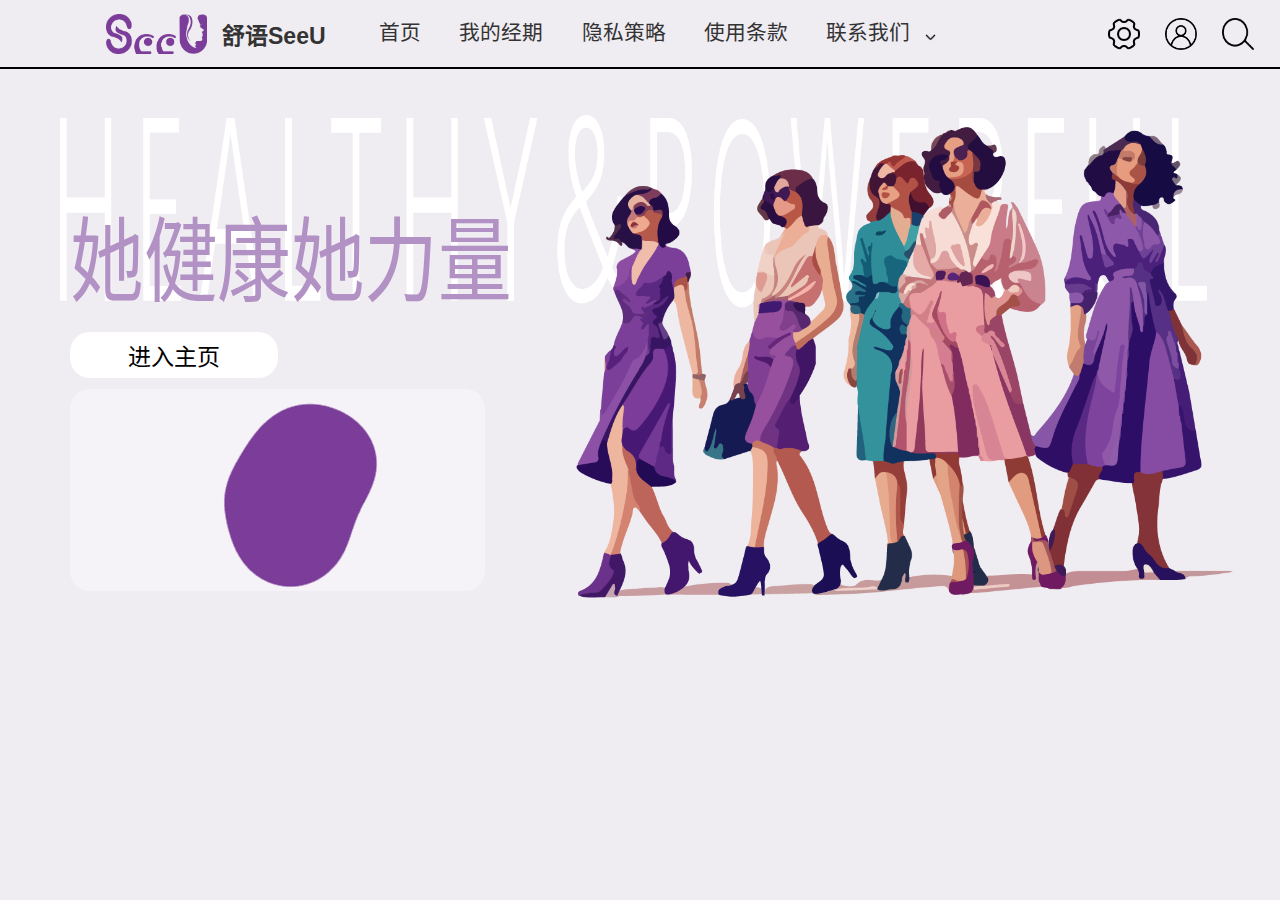
<file: index.html>
<!DOCTYPE html>
<html lang="zh-CN">

<head>
    <meta charset="UTF-8">
    <meta name="viewport" content="width=device-width, initial-scale=1.0">
    <title>舒语SeeU</title>
    <link rel="stylesheet" href="style3.css">

    <link rel="stylesheet" href="https://cdnjs.cloudflare.com/ajax/libs/font-awesome/6.0.0/css/all.min.css">
</head>

<body>
    <nav class="navbar">
        <!-- 左侧Logo和文字 -->
        <div class="nav-left">
            <img src="./images/logo.png" alt="Logo" class="logo-img">
            <span class="logo-text">舒语SeeU</span>
        </div>

        <!-- 中间导航项 -->
        <div class="nav-center">
            <a href="#home" class="nav-item">首页</a>
            <a href="#period" class="nav-item">我的经期</a>
            <a href="#privacy" class="nav-item">隐私策略</a>
            <a href="#terms" class="nav-item">使用条款</a>
            <div class="contact-dropdown-wrapper">
                <a href="#contact" class="nav-item">联系我们</a>
                <div class="dropdown-container">
                    <img src="./images/placeholder.png" alt="菜单" class="dropdown-icon">
                    <div class="dropdown-form">
                        <form>
                            <input type="text" placeholder="姓名">
                            <input type="email" placeholder="邮箱">
                            <textarea placeholder="留言..."></textarea>
                            <button type="submit">发送</button>
                        </form>
                    </div>
                </div>
            </div>
        </div>

        <!-- 右侧图标 -->
        <div class="nav-right">
            <img src="./images/6.png" alt="图标1" class="nav-icon">
            <img src="./images/user.png" alt="图标2" class="nav-icon">
            <img src="./images/search.png" alt="图标3" class="nav-icon">
        </div>
    </nav>

    <div class="background">
        <div class="words">
            <img src="./images/word.png" alt="" class="title-en">
            <div class="title-cn">她健康她力量</div>
        </div>
        <div class="button">
            <a href="#" class="btn" id="btn">进入主页</a>
        </div>
        <div class="cartoon">
            <svg style="display: none;">
                <filter id="goo">
                    <feGaussianBlur in="SourceGraphic" stdDeviation="20" result="blur" />
                    <feColorMatrix in="blur" type="matrix" values="
                1 0 0 0 0
                0 1 0 0 0
                0 0 1 0 0
                0 0 0 35 -10" />
                </filter>
            </svg>
            <canvas id="liquidCanvas"></canvas>
        </div>
        <div class="photo">
            <img src="./images/back.png" alt="" class="back-img">
        </div>

    </div>


</body>
<script src="script3.js"></script>

</html>
</file>
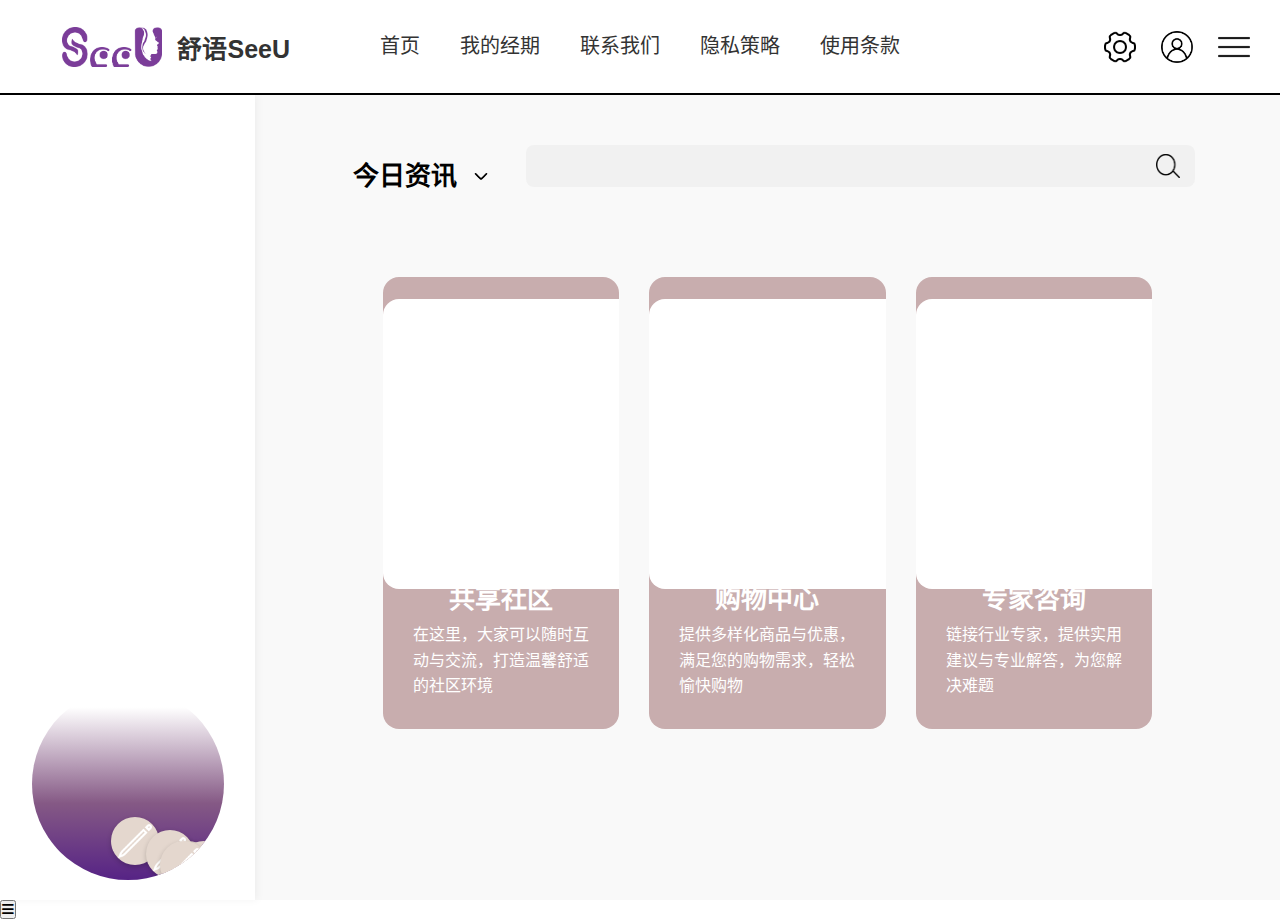
<file: index3.html>
<!DOCTYPE html>
<html lang="zh-CN">

<head>
    <meta charset="UTF-8">
    <meta name="viewport" content="width=device-width, initial-scale=1.0">
    <title>舒语SeeU</title>
    <link rel="stylesheet" href="style.css">
    <link rel="stylesheet" href="https://cdnjs.cloudflare.com/ajax/libs/font-awesome/6.0.0/css/all.min.css">
</head>

<body>
    <nav class="navbar">
        <!-- 左侧Logo和文字 -->
        <div class="nav-left">
            <img src="./images/logo.png" alt="Logo" class="logo-img">
            <span class="logo-text">舒语SeeU</span>
        </div>

        <!-- 中间导航项 -->
        <div class="nav-center">
            <a href="#home" class="nav-item">首页</a>
            <a href="#period" class="nav-item">我的经期</a>
            <a href="#contact" class="nav-item">联系我们</a>
            <a href="#privacy" class="nav-item">隐私策略</a>
            <a href="#terms" class="nav-item">使用条款</a>
        </div>

        <!-- 右侧图标 -->
        <div class="nav-right">
            <img src="./images/6.png" alt="图标1" class="nav-icon">
            <img src="./images/user.png" alt="图标2" class="nav-icon">
            <img src="./images/5.png" alt="图标3" class="nav-icon">
        </div>
    </nav>

    <div class="container">
        <div class="left-panel">
            <div id="big-circle"></div>
        </div>

        <div class="right-content">
            <div class="info-search-container">
                <div class="info-dropdown">
                    <div class="dropdown-header" onclick="toggleDropdown()">
                        <div class="info-title-group">
                            <h2>今日资讯</h2>
                            <img src="./images/placeholder.png" alt="状态指示" class="info-icon">
                        </div>
                    </div>
                    <div class="dropdown-table">
                        <div class="dropdown-content">
                            <p>今日推荐：经期健康小贴士</p>
                            <p>最新活动：会员专属优惠</p>
                        </div>
                    </div>
                </div>
                <!-- 右侧搜索框 -->
                <div class="search-container">
                    <input type="text" class="search-input">
                    <img src="./images/search.png" alt="搜索" class="search-icon">
                </div>
            </div>
            <!-- 功能卡片容器 -->
            <div class="card-container">
                <!-- 共享社区 -->
                <div class="new-card card-1" id="one">
                    <div class="image">

                    </div>
                    <div class="card-content">
                        <h3>共享社区</h3>
                        <p>在这里，大家可以随时互动与交流，打造温馨舒适的社区环境</p>
                    </div>
                </div>

                <!-- 购物中心 -->
                <div class="new-card card-2" id="two">
                    <div class="image">

                    </div>
                    <div class="card-content">
                        <h3>购物中心</h3>
                        <p>提供多样化商品与优惠，满足您的购物需求，轻松愉快购物</p>
                    </div>
                </div>

                <!-- 专家咨询 -->
                <div class="new-card card-3" id="three">
                    <div class="image">

                    </div>
                    <div class="card-content">
                        <h3>专家咨询</h3>
                        <p>链接行业专家，提供实用建议与专业解答，为您解决难题</p>
                    </div>
                </div>
            </div>
        </div>
    </div>

    <button class="mobile-menu-btn" onclick="toggleMobileMenu()">
        <i class="fas fa-bars"></i>
    </button>

    <script src="script.js"></script>
</body>

</html>
</file>
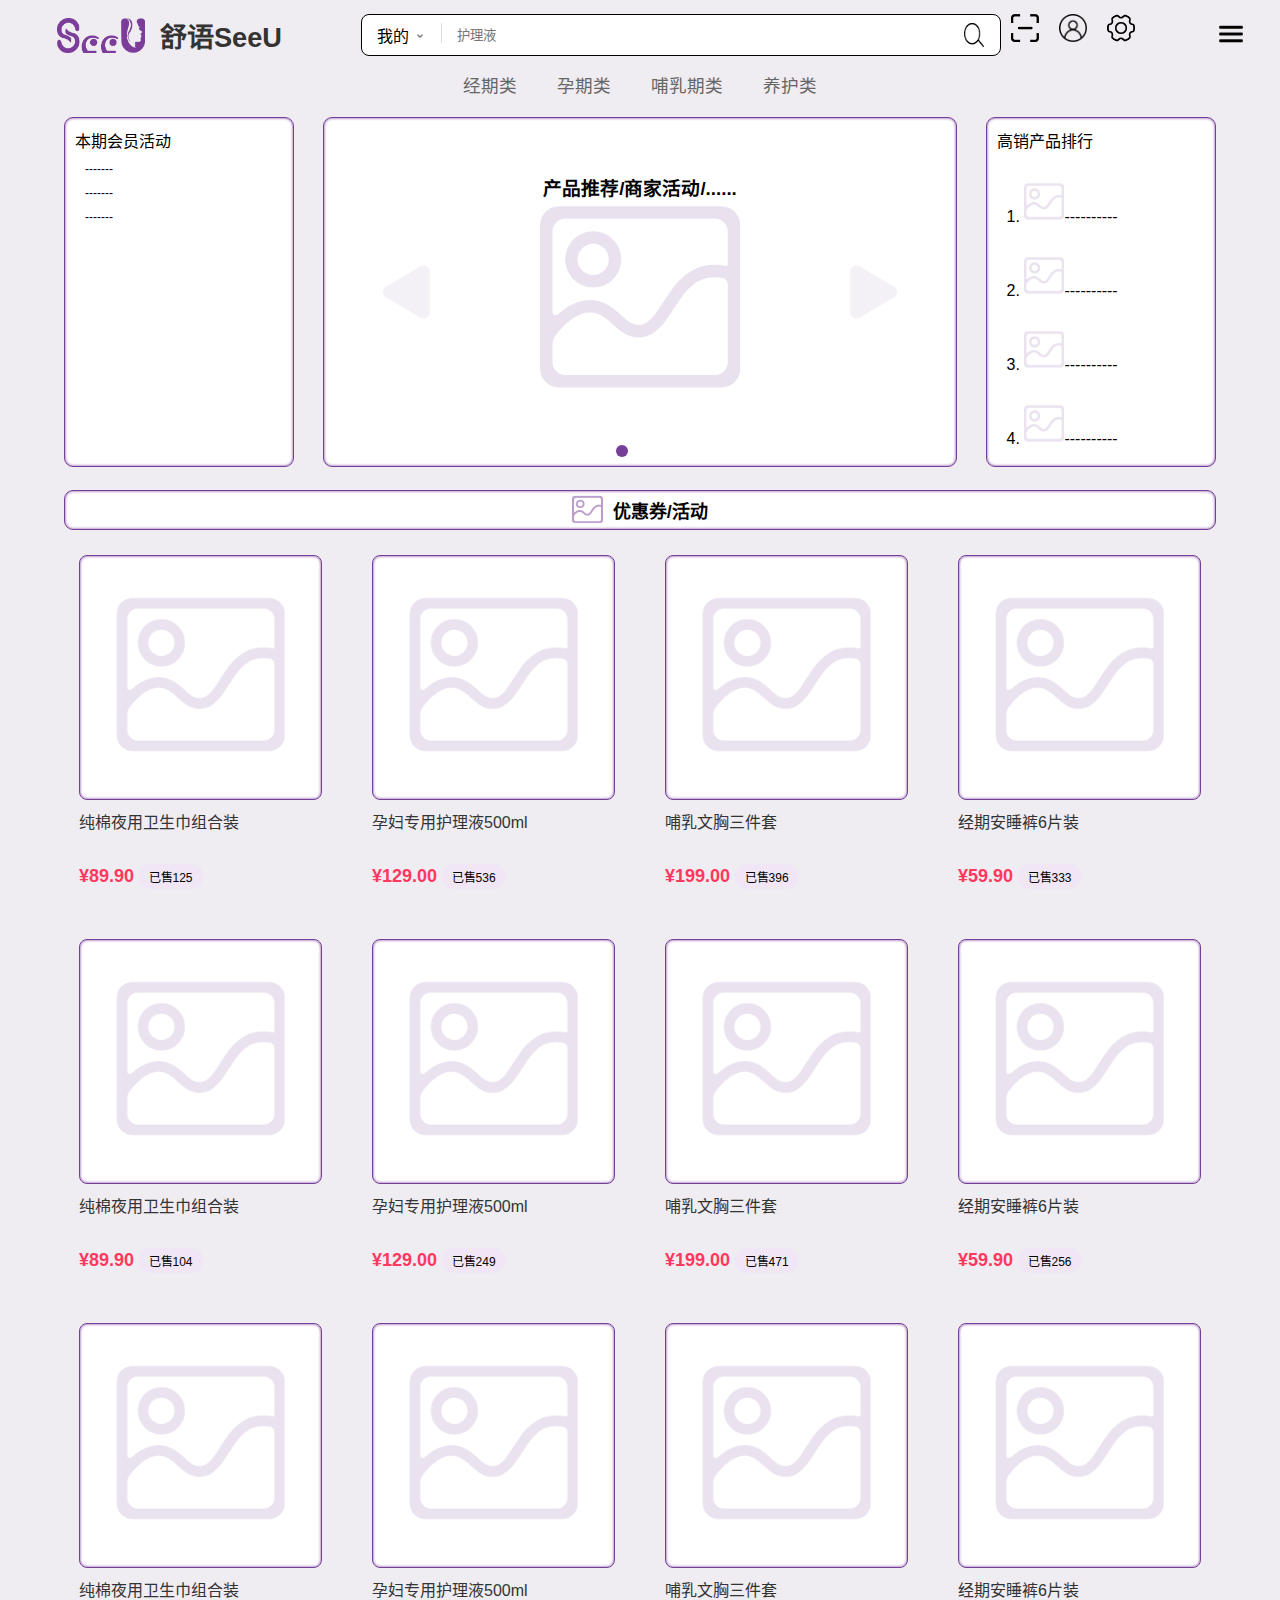
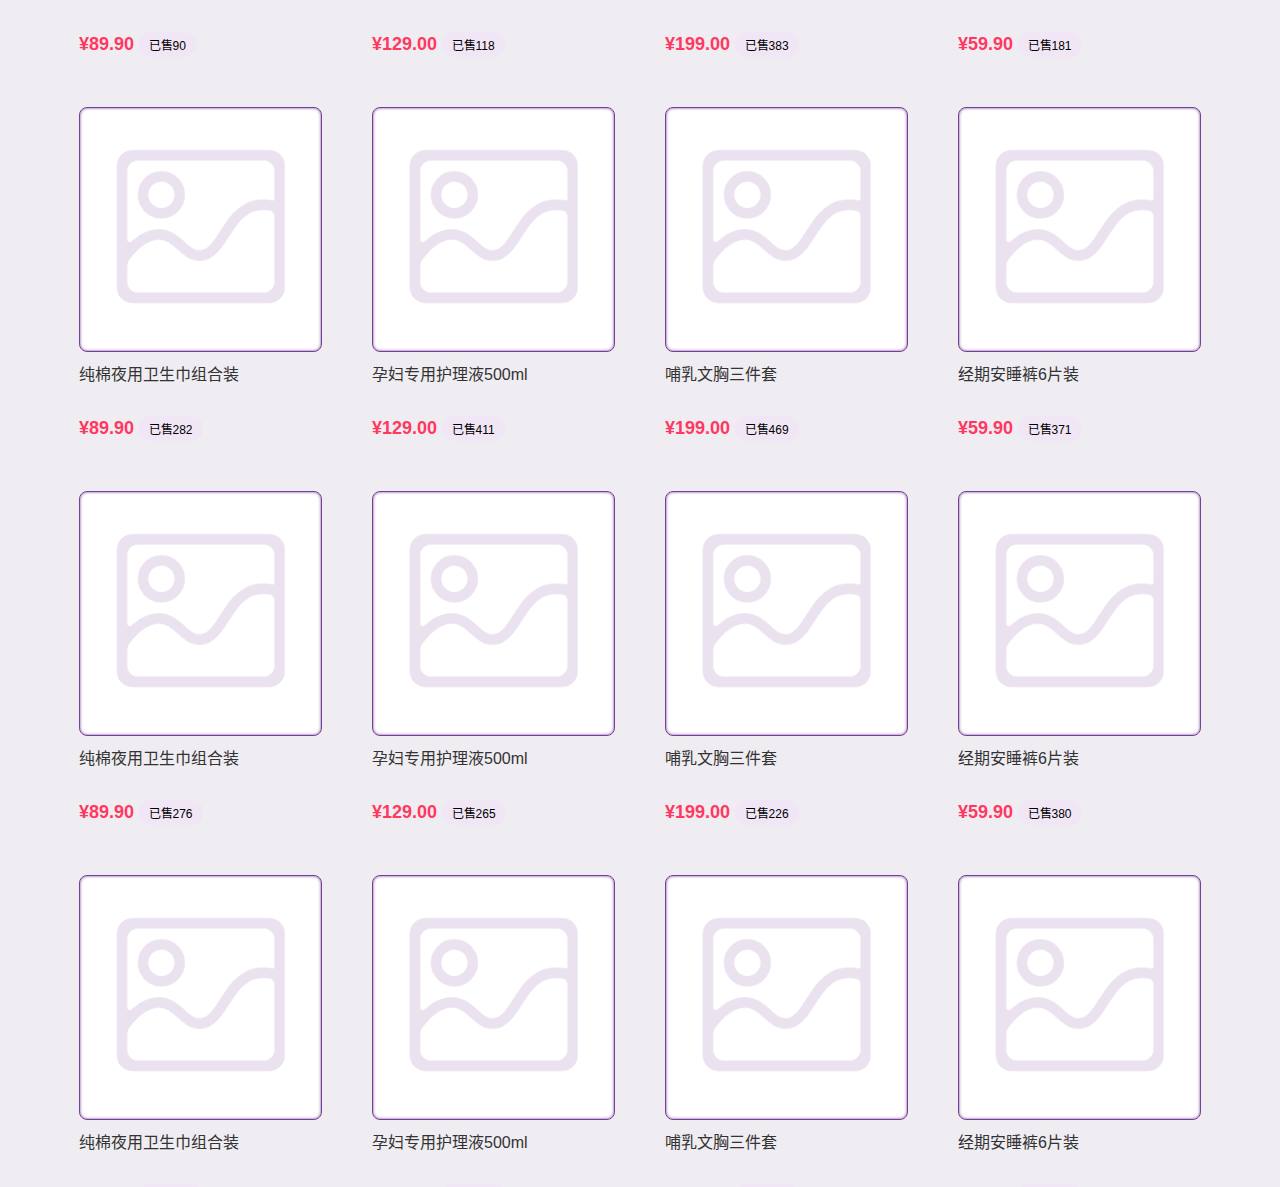
<file: index4.html>
<!DOCTYPE html>
<html lang="zh-CN">

<head>
    <meta charset="UTF-8">
    <meta name="viewport" content="width=device-width, initial-scale=1.0">
    <title>购物中心</title>
    <link rel="stylesheet" href="style4.css">
</head>

<body>
    <nav>
        <div class="nav-top">
            <!-- 左侧Logo -->
            <div class="nav-left">
                <img src="./images/logo.png" alt="Logo" class="logo-img">
                <span class="logo-text">舒语SeeU</span>
            </div>

            <!-- 中间主体 -->
            <div class="nav-center">
                <div class="center-top">
                    <div class="search-container">
                        <div class="my-dropdown">
                            <div class="dropdown-toggle">
                                <span>我的</span>
                                <img src="./images/placeholder.png" alt="" class="arrow">
                            </div>
                            <ul class="dropdown-menu">
                                <li>我的经期</li>
                                <li>我的订阅</li>
                                <li>我的积分</li>
                            </ul>
                        </div>
                        <div class="vertical-line"></div>
                        <input type="text" placeholder="护理液" class="search-input">
                        <img src="./images/search.png" alt="搜索" class="search-icon">
                    </div>
                    <div class="icon-group">
                        <img src="./images/7.png" class="icon">
                        <img src="./images/user.png" class="icon">
                        <img src="./images/6.png" class="icon">
                    </div>
                </div>
            </div>

            <!-- 右侧菜单 -->
            <div class="nav-right">
                <button class="menu-toggle">
                    <img src="./images/8.png" alt="菜单">
                </button>
                <ul class="side-menu">
                    <li><img src="./images/9.png" class="menu-icon">客服</li>
                    <li><img src="./images/10.png" class="menu-icon">地址</li>
                    <li><img src="./images/11.png" class="menu-icon">收藏夹</li>
                    <li><img src="./images/12.png" class="menu-icon">购物车</li>
                    <li><img src="./images/13.png" class="menu-icon">订单信息</li>
                </ul>
            </div>
        </div>

        <!-- 下部导航 -->
        <div class="nav-bottom">
            <a href="#" class="nav-link">经期类</a>
            <a href="#" class="nav-link">孕期类</a>
            <a href="#" class="nav-link">哺乳期类</a>
            <a href="#" class="nav-link">养护类</a>
        </div>
    </nav>
    <div class="body">
        <div class="line-1">
            <div class="line-1-left">
                <ul class="line-1-left-ul">本期会员活动
                    <li>-------</li>
                    <li>-------</li>
                    <li>-------</li>
                </ul>
            </div>
            <div class="line-1-center">
                <div class="carousel-wrapper">
                    <div class="carousel-container">
                        <div class="carousel-item">
                            <h3>产品推荐/商家活动/......</h3>
                            <img src="./images/14.png" alt="产品1">
                        </div>
                        <div class="carousel-item">
                            <h3>产品推荐/商家活动/......</h3>
                            <img src="./images/14.png" alt="产品2">
                        </div>
                        <div class="carousel-item">
                            <h3>产品推荐/商家活动/......</h3>
                            <img src="./images/14.png" alt="产品3">
                        </div>
                    </div>
                    <button class="carousel-arrow prev">
                        <img src="./images/prev.png" alt="上一页">
                    </button>
                    <button class="carousel-arrow next">
                        <img src="./images/next.png" alt="下一页">
                    </button>
                    <div class="carousel-indicators"></div>
                </div>

            </div>
            <div class="line-1-right">
                <ul class="line-1-right-ul">高销产品排行
                    <li><img src="./images/14.png" class="q-img">----------</li>
                    <li><img src="./images/14.png" class="q-img">----------</li>
                    <li><img src="./images/14.png" class="q-img">----------</li>
                    <li><img src="./images/14.png" class="q-img">----------</li>
                    <li><img src="./images/14.png" class="q-img">----------</li>
                </ul>
            </div>
        </div>
        <div class="line-2">
            <img src="./images/14.png" alt="优惠券/活动">
            <p>优惠券/活动</p>
        </div>
        <div class="line-3"></div>
    </div>
    <script src="script4.js"></script>
</body>


</html>
</file>
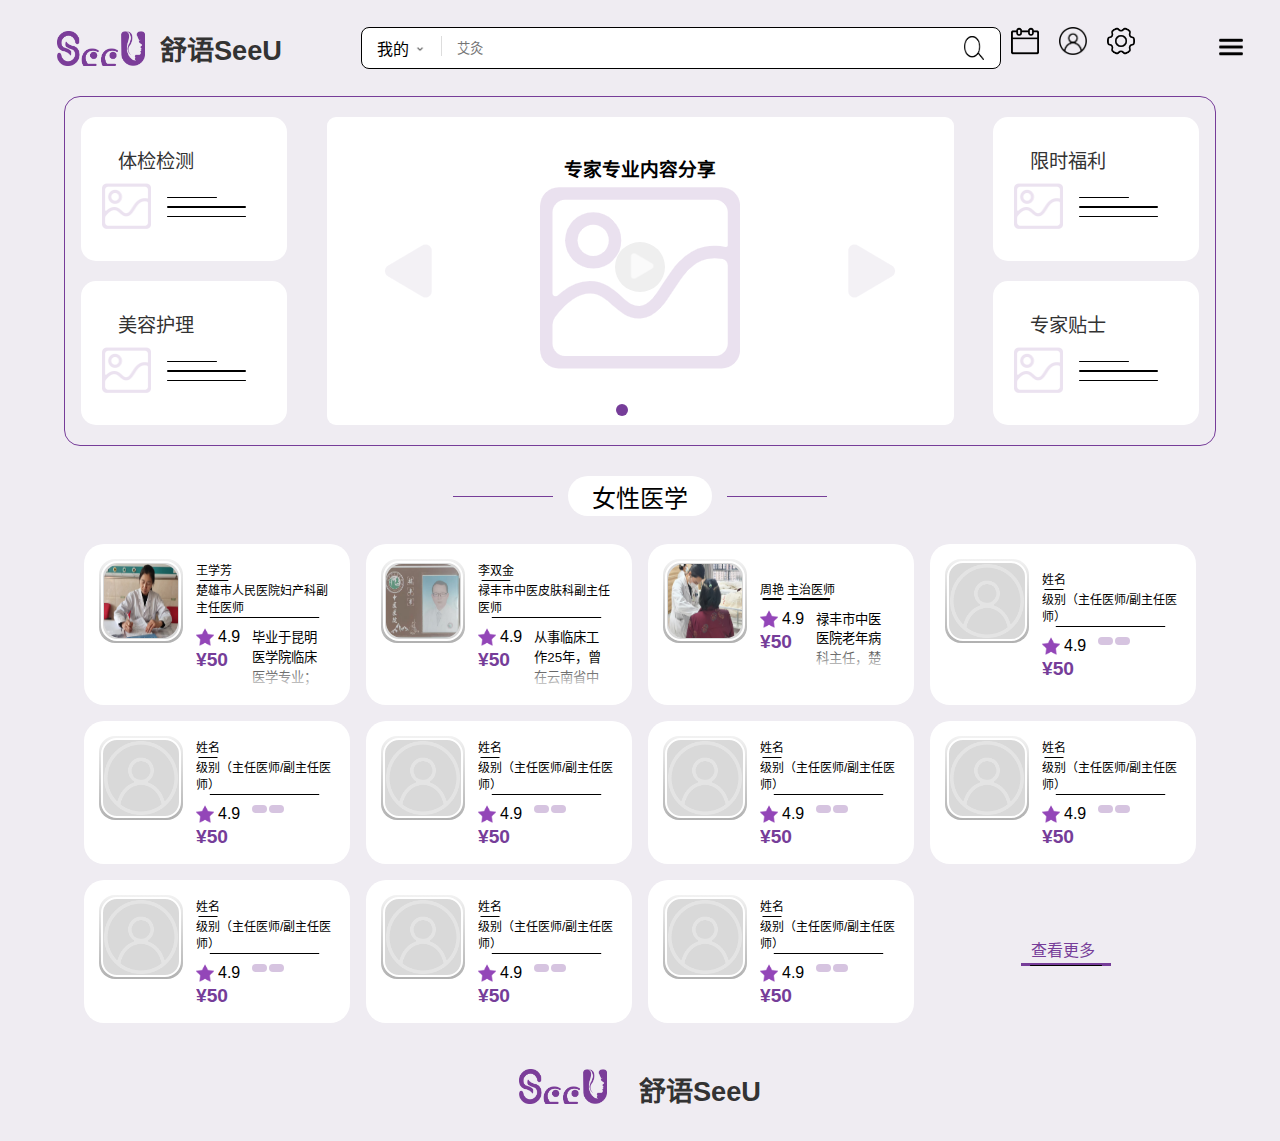
<file: index5.html>
<!DOCTYPE html>
<html lang="zh-CN">

<head>
    <meta charset="UTF-8">
    <meta name="viewport" content="width=device-width, initial-scale=1.0">
    <title>专家咨询</title>
    <link rel="stylesheet" href="style5.css">
</head>

<body>
    <!-- 导航栏 -->
    <nav>
        <div class="nav-top">
            <!-- 左侧Logo -->
            <div class="nav-left">
                <img src="./images/logo.png" alt="Logo" class="logo-img">
                <span class="logo-text">舒语SeeU</span>
            </div>

            <!-- 中间主体 -->
            <div class="nav-center">
                <div class="center-top">
                    <div class="search-container">
                        <div class="my-dropdown">
                            <div class="dropdown-toggle">
                                <span>我的</span>
                                <img src="./images/placeholder.png" alt="" class="arrow">
                            </div>
                            <ul class="dropdown-menu">
                                <li>我的经期</li>
                                <li>我的订阅</li>
                                <li>我的积分</li>
                            </ul>
                        </div>
                        <div class="vertical-line"></div>
                        <input type="text" placeholder="艾灸" class="search-input">
                        <img src="./images/search.png" alt="搜索" class="search-icon">
                    </div>
                    <div class="icon-group">
                        <img src="./images/16.png" class="icon">
                        <img src="./images/user.png" class="icon">
                        <img src="./images/6.png" class="icon">
                    </div>
                </div>
            </div>

            <!-- 右侧菜单 -->
            <div class="nav-right">
                <button class="menu-toggle">
                    <img src="./images/8.png" alt="菜单">
                </button>
                <ul class="side-menu">
                    <li><img src="./images/9.png" class="menu-icon">客服</li>
                    <li><img src="./images/11.png" class="menu-icon">收藏夹</li>
                    <li><img src="./images/15.png" class="menu-icon">浏览记录</li>
                </ul>
            </div>
        </div>
    </nav>
    <!-- 主体内容 -->
    <div class="body">
        <div class="line-1">
            <div class="line-1-left">
                <div class="line-1-left-top">
                    <div class="item">
                        <p class="section-title">体检检测</p>
                        <div class="image-line-container">
                            <img src="./images/14.png" class="content-image">
                            <div class="lines-wrapper">
                                <div class="line line-short"></div>
                                <div class="line line-long"></div>
                                <div class="line line-long"></div>
                            </div>
                        </div>
                    </div>
                </div>
                <div class="line-1-left-bottom">
                    <div class="item">
                        <p class="section-title">美容护理</p>
                        <div class="image-line-container">
                            <img src="./images/14.png" class="content-image">
                            <div class="lines-wrapper">
                                <div class="line line-short"></div>
                                <div class="line line-long"></div>
                                <div class="line line-long"></div>
                            </div>
                        </div>
                    </div>
                </div>
            </div>
            <div class="line-1-center">
                <div class="carousel-wrapper">
                    <div class="carousel-container">
                        <div class="carousel-item">
                            <h3>专家专业内容分享</h3>
                            <img src="./images/14.png" alt="产品1">
                            <button class="carousel-arrow-2">
                                <img src="./images/next2.png" alt="播放">
                            </button>
                        </div>
                        <div class="carousel-item">
                            <h3>专家专业内容分享</h3>
                            <img src="./images/14.png" alt="产品2">
                            <button class="carousel-arrow-2">
                                <img src="./images/next2.png" alt="播放">
                            </button>
                        </div>
                        <div class="carousel-item">
                            <h3>专家专业内容分享</h3>
                            <img src="./images/14.png" alt="产品3">
                            <button class="carousel-arrow-2">
                                <img src="./images/next2.png" alt="播放">
                            </button>
                        </div>
                    </div>
                    <button class="carousel-arrow prev">
                        <img src="./images/prev.png" alt="上一页">
                    </button>
                    <button class="carousel-arrow next">
                        <img src="./images/next.png" alt="下一页">
                    </button>
                    <div class="carousel-indicators"></div>
                </div>
            </div>
            <div class="line-1-right">
                <div class="line-1-left-top">
                    <div class="item">
                        <p class="section-title">限时福利</p>
                        <div class="image-line-container">
                            <img src="./images/14.png" class="content-image">
                            <div class="lines-wrapper">
                                <div class="line line-short"></div>
                                <div class="line line-long"></div>
                                <div class="line line-long"></div>
                            </div>
                        </div>
                    </div>
                </div>
                <div class="line-1-left-bottom">
                    <div class="item">
                        <p class="section-title">专家贴士</p>
                        <div class="image-line-container">
                            <img src="./images/14.png" class="content-image">
                            <div class="lines-wrapper">
                                <div class="line line-short"></div>
                                <div class="line line-long"></div>
                                <div class="line line-long"></div>
                            </div>
                        </div>
                    </div>
                </div>
            </div>
        </div>
        <div class="line-2">
            <!-- 妇科标题 -->
            <div class="section-header">
                <div class="header-line"></div>
                <div class="section-title-2">
                    <p>女性医学</p>
                </div>
                <div class="header-line"></div>
            </div>

            <!-- 医生列表 -->
            <div class="doctor-grid">
                <div class="doctor-item">
                    <div class="doctor-img">
                        <div class="in-img">
                            <img src="./images/doc1.jpg" alt="医生">
                        </div>
                    </div>
                    <div class="doctor-info">
                        <div class="name-title">
                            <span class="underline">王学芳</span>
                            <span class="underline">楚雄市人民医院妇产科副主任医师</span>
                        </div>
                        <div class="rating-container">
                            <div class="left-column">
                                <div class="rating-group">
                                    <img src="./images/17.png" class="star-icon">
                                    <span>4.9</span>
                                </div>
                                <div class="price-display"></div>
                            </div>
                            <div class="deco-group">
                                <span class="introwords">毕业于昆明医学院临床医学专业；擅长妇产科异常子宫出血诊治；宫腔镜，腹腔镜手术治疗。</span>
                            </div>
                        </div>
                    </div>
                </div>

                <div class="doctor-item">
                    <div class="doctor-img">
                        <div class="in-img">
                            <img src="./images/doc2.jpg" alt="医生">
                        </div>
                    </div>
                    <div class="doctor-info">
                        <div class="name-title">
                            <span class="underline">李双金</span>
                            <span class="underline">禄丰市中医皮肤科副主任医师</span>
                        </div>
                        <div class="rating-container">
                            <div class="left-column">
                                <div class="rating-group">
                                    <img src="./images/17.png" class="star-icon">
                                    <span>4.9</span>
                                </div>
                                <div class="price-display"></div>
                            </div>
                            <div class="deco-group">
                                <span class="introwords">从事临床工作25年，曾在云南省中医医院皮肤科、昆明市中医医院肛肠科进修学习， 擅长于座疮、湿疹、黄褐斑、带状疱疹、银屑病、
                                    脱发等皮肤疾病及各类痔疮、肛周胶肿、肛瘘等肛肠疾病的中西医专业化、规范化治疗。</span>
                            </div>
                        </div>
                    </div>
                </div>

                <div class="doctor-item">
                    <div class="doctor-img">
                        <div class="in-img">
                            <img src="./images/doc3.jpg" alt="医生">
                        </div>
                    </div>
                    <div class="doctor-info">
                        <div class="name-title">
                            <span class="underline">周艳</span>
                            <span class="underline">主治医师</span>
                        </div>
                        <div class="rating-container">
                            <div class="left-column">
                                <div class="rating-group">
                                    <img src="./images/17.png" class="star-icon">
                                    <span>4.9</span>
                                </div>
                                <div class="price-display"></div>
                            </div>
                            <div class="deco-group">
                                <span
                                    class="introwords">禄丰市中医医院老年病科主任，楚雄州医学会呼吸内科学分会委员，2006年毕业于云南中医学院中西医结合专业，曾列楚雄州中医医院进修，临床经验丰富，擅长用中西医结合方法治疗胃腕痛、咳嗽，脑晕、肺气肿、心悸、感冒等内科疾病。</span>
                            </div>
                        </div>
                    </div>
                </div>

                <div class="doctor-item">
                    <div class="doctor-img">
                        <div class="in-img">
                            <img src="./images/user2.png" alt="医生">
                        </div>
                    </div>
                    <div class="doctor-info">
                        <div class="name-title">
                            <span class="underline">姓名</span>
                            <span class="underline">级别（主任医师/副主任医师）</span>
                        </div>
                        <div class="rating-container">
                            <div class="left-column">
                                <div class="rating-group">
                                    <img src="./images/17.png" class="star-icon">
                                    <span>4.9</span>
                                </div>
                                <div class="price-display"></div>
                            </div>
                            <div class="deco-group">
                                <div class="deco-rect"></div>
                                <div class="deco-rect"></div>
                            </div>
                        </div>
                    </div>
                </div>

                <div class="doctor-item">
                    <div class="doctor-img">
                        <div class="in-img">
                            <img src="./images/user2.png" alt="医生">
                        </div>
                    </div>
                    <div class="doctor-info">
                        <div class="name-title">
                            <span class="underline">姓名</span>
                            <span class="underline">级别（主任医师/副主任医师）</span>
                        </div>
                        <div class="rating-container">
                            <div class="left-column">
                                <div class="rating-group">
                                    <img src="./images/17.png" class="star-icon">
                                    <span>4.9</span>
                                </div>
                                <div class="price-display"></div>
                            </div>
                            <div class="deco-group">
                                <div class="deco-rect"></div>
                                <div class="deco-rect"></div>
                            </div>
                        </div>
                    </div>
                </div>

                <div class="doctor-item">
                    <div class="doctor-img">
                        <div class="in-img">
                            <img src="./images/user2.png" alt="医生">
                        </div>
                    </div>
                    <div class="doctor-info">
                        <div class="name-title">
                            <span class="underline">姓名</span>
                            <span class="underline">级别（主任医师/副主任医师）</span>
                        </div>
                        <div class="rating-container">
                            <div class="left-column">
                                <div class="rating-group">
                                    <img src="./images/17.png" class="star-icon">
                                    <span>4.9</span>
                                </div>
                                <div class="price-display"></div>
                            </div>
                            <div class="deco-group">
                                <div class="deco-rect"></div>
                                <div class="deco-rect"></div>
                            </div>
                        </div>
                    </div>
                </div>

                <div class="doctor-item">
                    <div class="doctor-img">
                        <div class="in-img">
                            <img src="./images/user2.png" alt="医生">
                        </div>
                    </div>
                    <div class="doctor-info">
                        <div class="name-title">
                            <span class="underline">姓名</span>
                            <span class="underline">级别（主任医师/副主任医师）</span>
                        </div>
                        <div class="rating-container">
                            <div class="left-column">
                                <div class="rating-group">
                                    <img src="./images/17.png" class="star-icon">
                                    <span>4.9</span>
                                </div>
                                <div class="price-display"></div>
                            </div>
                            <div class="deco-group">
                                <div class="deco-rect"></div>
                                <div class="deco-rect"></div>
                            </div>
                        </div>
                    </div>
                </div>

                <div class="doctor-item">
                    <div class="doctor-img">
                        <div class="in-img">
                            <img src="./images/user2.png" alt="医生">
                        </div>
                    </div>
                    <div class="doctor-info">
                        <div class="name-title">
                            <span class="underline">姓名</span>
                            <span class="underline">级别（主任医师/副主任医师）</span>
                        </div>
                        <div class="rating-container">
                            <div class="left-column">
                                <div class="rating-group">
                                    <img src="./images/17.png" class="star-icon">
                                    <span>4.9</span>
                                </div>
                                <div class="price-display"></div>
                            </div>
                            <div class="deco-group">
                                <div class="deco-rect"></div>
                                <div class="deco-rect"></div>
                            </div>
                        </div>
                    </div>
                </div>

                <div class="doctor-item">
                    <div class="doctor-img">
                        <div class="in-img">
                            <img src="./images/user2.png" alt="医生">
                        </div>
                    </div>
                    <div class="doctor-info">
                        <div class="name-title">
                            <span class="underline">姓名</span>
                            <span class="underline">级别（主任医师/副主任医师）</span>
                        </div>
                        <div class="rating-container">
                            <div class="left-column">
                                <div class="rating-group">
                                    <img src="./images/17.png" class="star-icon">
                                    <span>4.9</span>
                                </div>
                                <div class="price-display"></div>
                            </div>
                            <div class="deco-group">
                                <div class="deco-rect"></div>
                                <div class="deco-rect"></div>
                            </div>
                        </div>
                    </div>
                </div>

                <div class="doctor-item">
                    <div class="doctor-img">
                        <div class="in-img">
                            <img src="./images/user2.png" alt="医生">
                        </div>
                    </div>
                    <div class="doctor-info">
                        <div class="name-title">
                            <span class="underline">姓名</span>
                            <span class="underline">级别（主任医师/副主任医师）</span>
                        </div>
                        <div class="rating-container">
                            <div class="left-column">
                                <div class="rating-group">
                                    <img src="./images/17.png" class="star-icon">
                                    <span>4.9</span>
                                </div>
                                <div class="price-display"></div>
                            </div>
                            <div class="deco-group">
                                <div class="deco-rect"></div>
                                <div class="deco-rect"></div>
                            </div>
                        </div>
                    </div>
                </div>

                <div class="doctor-item">
                    <div class="doctor-img">
                        <div class="in-img">
                            <img src="./images/user2.png" alt="医生">
                        </div>
                    </div>
                    <div class="doctor-info">
                        <div class="name-title">
                            <span class="underline">姓名</span>
                            <span class="underline">级别（主任医师/副主任医师）</span>
                        </div>
                        <div class="rating-container">
                            <div class="left-column">
                                <div class="rating-group">
                                    <img src="./images/17.png" class="star-icon">
                                    <span>4.9</span>
                                </div>
                                <div class="price-display"></div>
                            </div>
                            <div class="deco-group">
                                <div class="deco-rect"></div>
                                <div class="deco-rect"></div>
                            </div>
                        </div>
                    </div>
                </div>
                <!-- 最后一个查看更多 -->
                <div class="doctor-item view-more">
                    <a href="#" class="more-link">
                        查看更多
                        <div class="underline"></div>
                    </a>
                </div>
            </div>
        </div>
        <div class="line-3">
            <img src="./images/logo.png" alt="Logo" class="logo-img">
            <span class="logo-text">舒语SeeU</span>
        </div>
    </div>

</body>
<script src="script5.js"></script>

</html>
</file>
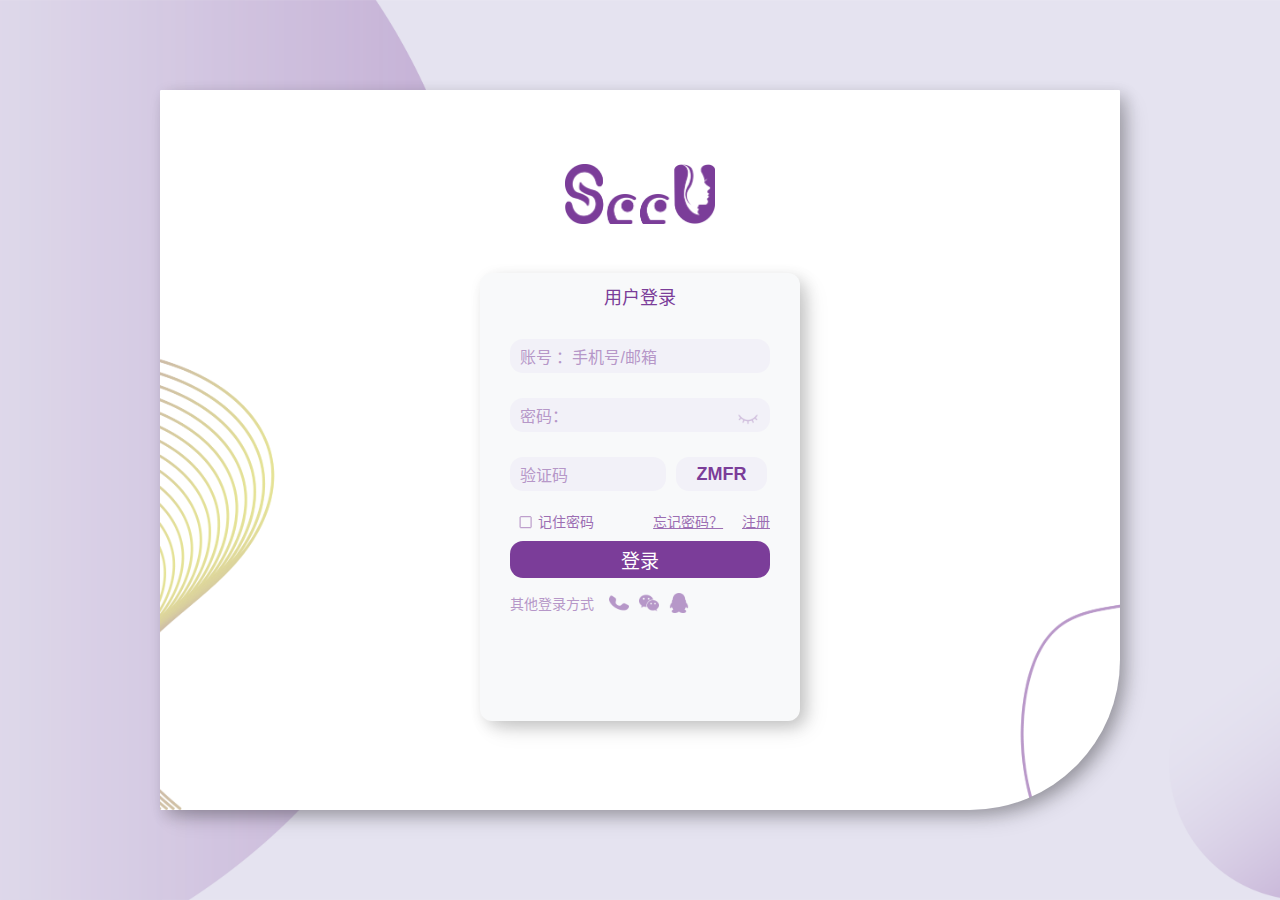
<file: sign.html>
<!DOCTYPE html>
<html lang="zh-CN">

<head>
    <meta charset="UTF-8">
    <meta name="viewport" content="width=device-width, initial-scale=1.0">
    <title>登录界面</title>
    <link rel="stylesheet" href="sign.css">
    <link rel="stylesheet" href="https://cdnjs.cloudflare.com/ajax/libs/font-awesome/5.15.4/css/all.min.css">
</head>

<body>
    <div class="container">
        <div class="login-box">
            <div class="logo-box">
                <img src="./images/logo.png " alt="logo" class="logo-img">

            </div>

            <form id="loginForm">
                <div class="title">
                    <span>用户登录</span>
                </div>
                <div class="input-group">
                    <input type="text" id="username" required>
                    <label for="username">账号 ：手机号/邮箱</label>
                </div>
                <div class="input-group">
                    <input type="password" id="password" required>
                    <label for="password">密码：</label>
                    <img src="./images/xx.png" class="password-icon" alt="密码可见性切换">
                </div>
                <div class="input-group">
                    <div class="captcha-group">
                        <input type="text" id="captcha" required style="width: 60%;">
                        <label for="captcha">验证码</label>
                        <div class="captcha-box" id="captchaBox">6X9K</div>
                    </div>

                </div>
                <div class="options">
                    <input type="checkbox" id="remember">
                    <label for="remember">记住密码</label>
                    <div>
                        <a href="#">忘记密码？</a>
                        <a href="#">注册</a>
                    </div>
                </div>
                <button type="submit">登录</button>
                <div class="other-login">
                    <div class="icons">
                        <span>其他登录方式</span>
                        <img src="./images/phone.png" class="login-icon" alt="手机号登录">
                        <img src="./images/weixin.png" class="login-icon" alt="微信登录">
                        <img src="./images/qq.png" class="login-icon" alt="QQ登录">
                    </div>
                </div>
            </form>
        </div>
    </div>
    <script src="sign.js"></script>
</body>

</html>
</file>
<file: style3.css>
* {
    margin: 0;
    padding: 0;
    box-sizing: border-box;
    font-family: 'SimHei', 'Microsoft YaHei', 'PingFang SC', sans-serif;
    font-size: 0.9vw;
    /* 基础缩放单位 */
}

.navbar {
    height: 6rem;
    background: #EFECF2;
    padding: 0 2vw;
    display: flex;
    align-items: center;
    justify-content: space-between;
    border-bottom: 2px solid #000;
    /* 底部黑色实线 */
    position: fixed;
    width: 100%;
    top: 0;
    z-index: 100;
}

/* 左侧Logo区域 */
.nav-left {
    display: flex;
    justify-content: flex-end;
    align-items: center;
    gap: 15px;
    width: 300px;
    /* 固定左侧宽度 */
}

.logo-img {
    height: 40px;
    /* 根据实际图片比例调整 */
    width: auto;
}

.logo-text {
    font-family: 'SimHei', 'Microsoft YaHei', sans-serif;
    font-size: 2rem !important;
    font-weight: bold;
    color: #333;
}

/* 中间导航项 */
.nav-center {
    display: flex;
    gap: 3vw;
    position: relative;
    left: auto;
    transform: none;
    flex-wrap: nowrap;
}

.nav-item {
    font-family: 'SimHei', 'Microsoft YaHei', sans-serif;
    font-size: 1.8rem;
    color: #333;
    text-decoration: none;
    white-space: nowrap;
    position: relative;
    padding-bottom: 5px;
    transition: color 0.3s;
}

.nav-item:hover {
    color: #855985;
}

.nav-item::after {
    content: '';
    position: absolute;
    bottom: -5px;
    left: 0;
    width: 0;
    height: 2px;
    background: #855985;
    transition: width 0.3s;
}

.nav-item:hover::after {
    width: 100%;
}

/* 右侧图标区域 */
.nav-right {
    display: flex;
    gap: 25px;
    width: 260px;
    justify-content: flex-end;
}

.nav-icon {
    width: 32px;
    height: 32px;
    transition: transform 0.3s;
}

.nav-icon:hover {
    transform: scale(1.1);
}

.nav-item.active {
    color: #855985;
}

.nav-item.active::after {
    width: 100%;
}

/* 主体内容样式 */
.background {
    margin-top: 6rem;
    min-height: calc(100vh - 6rem);
    background-color: #EFECF2;
    overflow: hidden !important;
}

/* 文字容器定位 */
.words {
    padding: 0 4%;
    position: absolute;
    top: 8%;
    z-index: 1;
    display: inline-block;
    white-space: nowrap;
    pointer-events: none;
    overflow: hidden;
}

.title-en {
    width: 100%;
    height: 100%;
}

.title-cn {

    font-family: '华文中宋',
        'Courier New',
        Courier,
        monospace;
    font-size: 8rem !important;
    color: #B291C4;
    position: absolute;
    left: 5.5%;
    bottom: 14.3%;
    z-index: 2;
    transform: scale(0.8, 1);
    transform-origin: left;
    display: inline-block;
}

/* 按钮定位 */
.button {
    position: absolute;
    text-align: left;
    width: 18rem;
    height: 4rem;
    margin-left: 5.5%;
    margin-top: 20.5%;

    background: #FFFFFF;
    border-radius: 20px;
    display: flex;
    justify-content: center;
    align-items: center;
    z-index: 2;
}

.btn {
    font-family: "黑体";
    display: inline-block;

    color: #000;
    text-decoration: none;

    font-size: 2rem;
}

.photo {
    position: fixed;
    left: 50rem;
    top: 11rem;
    width: 57rem;
    height: auto;
    z-index: 1;

}

.back-img {
    width: 100%;
    height: 100%;
}


/* 卡通容器留出空间 */
.cartoon {
    width: 36rem;
    height: 17.5rem;
    border-radius: 20px;
    background-color: rgba(255, 255, 255, 0.38);
    position: relative;
    margin-top: 25%;
    margin-left: 5.5%;
    overflow: hidden;
}

#liquidCanvas {
    filter: url(#goo);
    transform: translateZ(0);
    position: absolute;
}


/* 下拉菜单样式 */


.contact-dropdown-wrapper {
    display: inline-flex;
    align-items: center;
    gap: 10px;
    /* 固定间距 */
    position: relative;
}

.dropdown-container {
    position: relative;
    display: inline-block;
    margin-top: 3.5px;
}

.dropdown-icon {
    width: 1.8rem;
    height: 1.8rem;
    cursor: pointer;
    transition: transform 0.3s;
    vertical-align: middle;
}

.dropdown-icon:hover {
    transform: scale(1.1);
}

.dropdown-form {
    display: none;
    position: absolute;
    top: 100%;
    right: 0;
    background: white;
    padding: 20px;
    border-radius: 8px;
    box-shadow: 0 4px 12px rgba(0, 0, 0, 0.15);
    width: 280px;
    z-index: 1000;
}

.dropdown-form form {
    display: flex;
    flex-direction: column;
    gap: 12px;
}

.dropdown-form input,
.dropdown-form textarea {
    padding: 8px;
    border: 1px solid #ddd;
    border-radius: 4px;
    font-size: 1.4rem;
}

.dropdown-form button {
    background: #7B3D99;
    color: white;
    padding: 10px;
    border: none;
    border-radius: 4px;
    cursor: pointer;
}

/* 激活状态 */
.dropdown-container.active .dropdown-form {
    display: block;
}
</file>
<file: style.css>
* {
    margin: 0;
    padding: 0;
    box-sizing: border-box;
    font-family: 'SimHei', 'Microsoft YaHei', 'PingFang SC', sans-serif;
}

/* 导航栏 */
.navbar {
    height: 95px;
    background: #FFFFFF;
    padding: 0 30px;
    display: flex;
    align-items: center;
    justify-content: space-between;
    border-bottom: 2px solid #000;
    position: fixed;
    width: 100%;
    top: 0;
    z-index: 1;
}

/* 左侧Logo区域 */
.nav-left {
    display: flex;
    align-items: center;
    justify-content: flex-end;
    gap: 15px;
    width: 260px;
    /* 固定左侧宽度 */
}

.logo-img {
    height: 40px;
    width: auto;
}

.logo-text {
    font-family: 'SimHei', 'Microsoft YaHei', sans-serif;
    font-size: 25px;
    font-weight: bold;
    color: #333;
}

.nav-links {
    display: flex;
    gap: 40px;
    /* 增大导航间距 */
}

/* 中间导航项 */
.nav-center {
    display: flex;
    gap: 40px;
    position: relative;
    left: auto;
    transform: none;
}

.nav-item {
    font-family: 'SimHei', 'Microsoft YaHei', sans-serif;
    font-size: 20px;
    color: #333;
    text-decoration: none;
    white-space: nowrap;
    position: relative;
    padding-bottom: 5px;
    transition: color 0.3s;
}

.nav-item:hover {
    color: #855985;
}

.nav-item::after {
    content: '';
    position: absolute;
    bottom: -5px;
    left: 0;
    width: 0;
    height: 2px;
    background: #855985;
    transition: width 0.3s;
}

.nav-item:hover::after {
    width: 100%;
}

/* 右侧图标区域 */
.nav-right {
    display: flex;
    gap: 25px;
    width: 260px;
    /* 固定右侧宽度 */
    justify-content: flex-end;
}

.nav-icon {
    width: 32px;
    height: 32px;
    transition: transform 0.3s;
}

.nav-icon:hover {
    transform: scale(1.1);
}

.nav-item.active {
    color: #855985;
}

.nav-item.active::after {
    width: 100%;
}




.container {
    margin-top: 95px;
    min-height: calc(100vh - 95px);
    background: #F9F9F9;
    /* 添加页面背景色 */
}

/* 左侧面板调整 */
.left-panel {
    width: 255px;
    background: #FFFFFF;
    box-shadow: 2px 0 8px rgba(0, 0, 0, 0.05);
    /* 添加右侧投影 */
    position: fixed;
    height: calc(100vh - 95px);
}

/* 右侧内容区重构 */
.right-content {
    flex: 1;
    margin-left: 255px;
    padding: 40px;
}


.dropdown-table {
    max-height: 0;
    overflow: hidden;
    transition: max-height 0.3s ease-out;
    background: #fff;
    border-radius: 8px;
    box-shadow: 0 4px 12px rgba(0, 0, 0, 0.1);
}

.dropdown-table.active {
    max-height: 200px;
    /* 根据内容高度调整 */
}

.dropdown-content {
    padding: 15px;
    line-height: 1.6;
    color: #666;
}

.info-dropdown {
    margin: 0;
    margin-bottom: 35px;
    position: relative;
}

.info-dropdown h2 {
    font-size: 26px;
    font-family: 'SimHei', 'Microsoft YaHei', sans-serif;
}

.info-title-group {
    display: flex;
    align-items: center;
    gap: 0;
    /* 移除间隔 */
}

.info-icon {
    width: 28px;
    height: 28px;
    margin-left: 10px;
}

.info-search-container {
    display: flex;
    justify-content: center;
    margin-bottom: 0;
    gap: 15px;
    align-items: flex-start;
    /* 保证垂直对齐 */
}

/* 调整下拉头部样式 */
.dropdown-header {
    padding: 10px 12px;
    background: transparent;
    border-radius: 8px;
    cursor: pointer;
    width: 170px;
    border: none;
    /* 新增 */
}



/* 搜索容器扩展样式 */
.search-container {
    flex: 1;
    max-width: 669px;
    display: flex;
    justify-content: center;
    width: 669px;
    /* 精确宽度 */
    margin: 0 auto;
    /* 水平居中 */
    position: relative;
}

.search-icon {
    position: absolute;
    right: 15px;
    top: 50%;
    transform: translateY(-50%);
    width: 24px;
    height: 24px;
    cursor: pointer;
    transition: opacity 0.3s;
}

.search-icon:hover {
    opacity: 0.8;
}

.search-input {
    border: none !important;
    /* 去除边框 */
    background: #F1F1F1 !important;
    /* 设置填充色 */
    padding: 0 20px;
    /* 优化内边距 */
    height: 42px;
    /* 微调高度 */
    width: 669px;
    box-shadow: none !important;
    /* 去除默认阴影 */
    border-radius: 8px 8px 8px 8px;
    padding-right: 50px !important;
    /* 为图标预留空间 */
}

.search-input:focus {
    outline: 2px solid #F1F1F1;
    /* 添加轮廓线 */
    outline-offset: -2px;
    /* 防止位移 */
}


/* 功能卡片 */
.card-container {
    display: flex;
    gap: 30px;
    /* 卡片间距 */
    justify-content: center;
    padding: 40px 0;
}

/* 卡片文字容器 */
.new-card {
    position: relative;
    display: flex;
    flex-direction: column;
    justify-content: flex-end;
    /* 内容靠底排列 */
    padding: 30px;
    transition: all 0.3s ease;
    overflow: hidden;
}

/* 文字内容容器 */
.card-content {
    position: relative;
    z-index: 1;
    background: transparent;
    padding: 0;
    border-radius: 0 0 20px 20px;
    margin-top: auto;
    /* 推到卡片底部 */
}

/* 悬停效果 */
.new-card:hover {
    transform: translateY(-8px);
    /* 强制覆盖原有颜色 */
    background: #855985 !important;
    width: 334px !important;
    height: 498px !important;
    margin-top: -23px !important;
    z-index: 2;
    /* 确保上层显示 */
    box-shadow: 0 8px 20px rgba(133, 89, 133, 0.3);
    /* 阴影 */
}

/* 各卡片具体尺寸和颜色 */
.card-1 {
    width: 303px;
    height: 452px;
    background: #C8ADAE;
    border-radius: 16px 16px 16px 16px;
}

.card-2 {
    width: 303px;
    height: 452px;
    background: #C8ADAE;
    border-radius: 16px 16px 16px 16px;
}


.card-3 {
    width: 303px;
    height: 452px;
    background: #C8ADAE;
    border-radius: 16px 16px 16px 16px;
}

.new-card .image {
    width: 259px;
    /* 宽度设置为 259px */
    height: 290px;
    /* 高度设置为 290px */
    position: absolute;
    /* 设为绝对定位 */
    top: 22px;
    /* 距上方 22px */
    bottom: 140px;
    /* 距下方 140px */
    left: 0;
    /* 左右居中辅助 */
    right: 0;
    /* 左右居中辅助 */
    margin: 0 auto;
    /* 左右居中 */
    background-color: #ffffff;
    /* 可选：添加背景色以便查看效果 */
    border-radius: 16px 16px 16px 16px;
    transition: all 0.3s ease;
    flex-shrink: 1;
    overflow: hidden;
}

.new-card:hover .image {
    width: 285px !important;
    height: 318px !important;
    top: 22px !important;
    bottom: 140px !important;
    border-radius: 16px;
}

.new-card .image img {
    width: 100%;
    height: 100%;
    object-fit: cover;
    /* 确保图片不变形 */
}


/* 标题样式 */
.new-card h3 {
    font-family: Arial, Helvetica, sans-serif;
    font-size: 26px;
    text-align: center;
    margin: 0 0 7px 0;
    color: #ffffff;
    line-height: 1.2;
    flex-shrink: 1;
}

/* 段落样式 */
.new-card p {
    font-family: 'STZhongsong', serif;
    /* 华文中宋 */
    font-size: 16px;
    text-align: left;
    color: #ffffff;
    margin: 0;
    line-height: 1.6;
    flex-shrink: 1;
}

/* 新增动画相关样式 */
#big-circle {
    position: absolute;
    width: 192px;
    height: 192px;
    background-image: linear-gradient(to top,
            #562385 0%,
            #855985 40%,
            rgba(255, 255, 255, 0.1) 90%,
            rgba(255, 255, 255, 0) 100%);
    border-radius: 50%;
    left: 50%;
    bottom: 20px;
    margin-left: -96px;
    overflow: hidden;
    z-index: 1;
}

.left-panel {
    position: relative;
    /* 添加相对定位容器 */
}

.bubble,
.fixed-bubble {
    position: absolute;
    border-radius: 50%;
    overflow: hidden;
    box-shadow: 0 2px 5px rgba(0, 0, 0, 0.2);
    display: flex;
    justify-content: center;
    align-items: center;
    background-color: #E4D7CE;
}

.bubble {
    width: 48px;
    height: 48px;
    animation: float 7s ease-in-out forwards;
    z-index: 1;
}

.fixed-bubble {
    width: 48px;
    height: 48px;
    z-index: 2;
}

.bubble-img {
    width: 70%;
    height: 70%;
    object-fit: cover;
}

/* 调整左侧面板样式 */
.left-panel {
    width: 255px;
    background: #FFFFFF;
    position: fixed;
    height: calc(100vh - 95px);
    overflow: hidden;
    /* 添加overflow隐藏 */
}


@keyframes float {
    from {
        transform: translateY(0);
        opacity: 1;
    }

    to {
        transform: translateY(-100vh);
        opacity: 0;
    }
}

/* 响应式优化 */
@media (max-width: 1024px) {

    .nav-left,
    .nav-right {
        width: auto;
        /* 取消固定宽度 */
    }

    .nav-center {
        gap: 20px;
        /* 减小导航间距 */
    }

    .nav-item {
        font-size: 20px;
        /* 减小字体大小 */
    }

    .left-panel {
        width: 200px;
        /* 减小侧边栏宽度 */
    }
}

@media (max-width: 768px) {
    .navbar {
        padding: 0 10px;
        /* 减小导航栏内边距 */
    }

    .nav-center {
        display: none;
        /* 隐藏导航栏中间部分 */
    }

    .left-panel {
        display: none;
        /* 隐藏侧边栏 */
    }

    .right-content {
        margin-left: 0;
        /* 调整右侧内容区的宽度和内边距 */
        padding: 20px;
    }
}

@media (min-width: 1200px) {
    .right-content {
        padding: 50px 10%;
        /* 大屏增加两侧留白 */
    }

    .info-search-container {
        padding: 0 10%;
    }
}

@media (max-width: 768px) {


    /* 可折叠的移动菜单 */
    .nav-center {
        position: fixed;
        top: 95px;
        left: -100%;
        background: white;
        flex-direction: column;
        width: 100%;
        padding: 20px;
        transition: left 0.3s;
    }

    .nav-center.active {
        left: 0;
    }

}

@media (max-width: 768px) {
    .info-search-container {
        padding: 20px 10%;
        gap: 20px;
    }

    .search-container {
        width: 100%;
        max-width: 100%;
    }

    .info-dropdown {
        width: 100%;
    }
}

@media (max-width: 1200px) {
    .search-container {
        width: 500px;
    }
}

/* 响应式适配 */
@media (max-width: 1200px) {
    .card-container {
        flex-wrap: nowrap;
        /* 保持水平排列 */
        overflow-x: auto;
        /* 添加横向滚动 */
        padding-bottom: 20px;
        /* 增加滚动空间 */
        justify-content: flex-start;
    }
}

@media (max-width: 768px) {
    .new-card {
        width: 100% !important;
        height: 300px !important;
        max-width: 334px;
    }

    .card-2 {
        height: 340px !important;
    }
}

@media (max-width: 768px) {

    .left-panel,
    #big-circle {
        /* 新增选择器 */
        display: none !important;
    }
}

/* 移动端适配 */
@media (max-width: 768px) {
    .new-card {
        height: 452px !important;
        /* 保持原始高度 */
        min-width: 303px;
        /* 防止宽度压缩 */
    }

    .card-2 {
        height: 498px !important;
        min-width: 334px;
    }

    .card-content {
        padding: 15px;
    }

    .new-card h3 {
        font-size: 28pt;
        /* 适当缩小字号 */
    }

    .new-card p {
        font-size: 16pt;
    }
}
</file>
<file: style4.css>
/* 基础样式 */
* {
    margin: 0;
    padding: 0;
    box-sizing: border-box;
    font-family: "SimHei", "STHeiti", sans-serif;
}

nav {
    background: #efecf2;
    height: 13vh;
}

/* 顶部导航 */
.nav-top {
    display: flex;
    justify-content: space-between;
    align-items: center;
    padding: 1rem 2rem;
    height: 70px;
}

/* 左侧Logo */
.nav-left {
    width: 250px;
    display: flex;
    align-items: center;
    gap: 15px;
    justify-content: flex-end;
}

.logo-img {
    height: 35px;
    /* 根据实际图片比例调整 */
    width: auto;
}

.logo-text {
    font-family: 'SimHei', 'Microsoft YaHei', sans-serif;
    font-size: 1.7rem !important;
    font-weight: bold;
    color: #333;
}

/* 中间搜索区 */
.center-top {
    display: flex;
    justify-content: center;
}

.search-container {
    width: 40rem;
    display: flex;
    background: #ffffff;
    border: #000000 solid 1px;
    border-radius: 8px;
    padding: 8px 15px;
}

.my-dropdown {
    position: relative;
}

.dropdown-toggle {
    display: flex;
    align-items: center;
    gap: 5px;
    cursor: pointer;
}

.arrow {
    width: 12px;
    transition: transform 0.3s;
}

.dropdown-menu {
    display: none;
    position: absolute;
    top: 100%;
    left: -5px;
    background: white;
    border-radius: 10px;
    margin: 5px 0;
    width: 120px;
    border: #808080 solid 0.1px;
}

.dropdown-menu li {
    color: #808080;
    padding: 5px 15px;
    list-style: inside;
    cursor: pointer;
}

.dropdown-menu li:hover {
    background: #f8f8f8;
}

.vertical-line {
    width: 1px;
    height: 20px;
    background: #ddd;
    margin: 0 15px;
}

.search-input {
    border: none;
    background: transparent;
    outline: none;
    width: 31rem;
}

.search-icon {
    width: 20px;
    margin-left: 0.7rem;
    cursor: pointer;
    /* 增加手型光标 */
    transition: all 0.2s ease;
    /* 添加过渡动画 */
}


.search-icon:active {
    transform: scale(0.95);
    opacity: 0.6;
}

/* 图标组 */
.icon-group {
    display: flex;
    gap: 20px;
    margin-left: 10px;
}

.icon {
    width: 28px;
    height: 28px;
    cursor: pointer;
}

/* 右侧菜单 */
.nav-right {
    position: relative;
}

.menu-toggle {
    background: none;
    border: none;
    cursor: pointer;
    padding: 5px;
}

.menu-toggle img {
    width: 24px;
}

.side-menu {
    display: none;
    position: absolute;
    right: 0;
    top: 100%;
    background: white;
    border: #808080 solid 0.1px;
    border-radius: 10px;
    width: 150px;
    padding: 5px 0;
}

.side-menu li {
    display: flex;
    align-items: center;
    padding: 5px 15px;
    cursor: pointer;
    color: #808080;
}

.side-menu li:hover {
    background: #f8f8f8;
}

.menu-icon {
    width: 18px;
    margin-right: 10px;
}

/* 底部导航 */
.nav-bottom {
    display: flex;
    justify-content: center;
    gap: 40px;
    padding: 0.1rem 0 0 0;
}

.nav-link {
    color: #666;
    text-decoration: none;
    font-size: 1.1rem;
}

.nav-link:hover {
    color: #f9f9f9;
}

/* 交互状态 */
.show {
    display: block !important;
}

.rotate {
    transform: rotate(180deg);
}

/* 主体部分 */

.body {
    font-family: inherit !important;
    width: 100vw;
    height: auto;
    display: flex;
    align-content: flex-start;
    flex-direction: column;
    /* 改为纵向排列 */
    gap: 10px;
    /* 增加行间距 */
    /* padding: 20px 0; */
    background-color: #efecf2;
}

.line-1,
.line-2,
.line-3 {
    width: 90%;
    margin: 0 auto;
}

.line-1 {
    display: flex;
    justify-content: space-between;
    width: 90%;
    margin: 0 5% 1% 5%;
    height: 350px;
}

.line-1-left {
    border: #763d99 solid 1px;
    box-shadow: inset 0 0 3px #763d99;
    border-radius: 9px;
    width: 20%;
    background-color: #ffffff;
}

.line-1-left-ul,
.line-1-right-ul {
    font-size: 16px;
    margin: 10px 10px;
}

.line-1-left-ul li {
    list-style: none;
    font-size: 12px;
    margin: 10px 10px;
}

.line-1-center {
    border: #763d99 solid 1px;
    box-shadow: inset 0 0 3px #763d99;
    border-radius: 9px;
    width: 55%;
    background-color: #ffffff;
}

.line-1-right {
    border: #763d99 solid 1px;
    box-shadow: inset 0 0 3px #763d99;
    border-radius: 9px;
    width: 20%;
    background-color: #ffffff;
}

.line-1-right-ul li {
    list-style: inside decimal;
    margin: 30px 10px;
}

.q-img {
    height: 40px;
    width: auto;
    opacity: 0.15;
}

/* 滚动板块 */
.line-1-left,
.line-1-right {
    overflow-y: auto;
}

.line-1-left::-webkit-scrollbar,
.line-1-right::-webkit-scrollbar {
    width: 6px;
    background: #ffffff;
}

.line-1-left::-webkit-scrollbar-thumb,
.line-1-right::-webkit-scrollbar-thumb {
    background: #763d99;
    border-radius: 3px;
}

/* 轮播容器 */
.carousel-wrapper {
    position: relative;
    overflow: hidden;
    width: 100%;
    height: 100%;
}

.carousel-container {
    display: flex;
    transition: transform 0.5s ease;
    height: 100%;
}

.carousel-item {
    margin-top: 3%;
    flex: 0 0 100%;
    max-height: 300px;
    display: flex;
    flex-direction: column;
    align-items: center;
    justify-content: center;
}



.carousel-item img {
    max-width: 95%;
    max-height: 95%;
    object-fit: contain;
    opacity: 0.15;
}

.carousel-arrow {
    position: absolute;
    top: 50%;
    margin: auto 5%;
    transform: translateY(-50%);
    background: transparent;
    border: none;
    color: white;
    width: 100px;
    height: 100px;
    border-radius: 50%;
    cursor: pointer;
    font-size: 18px;
    line-height: 1;
    transition: background 0.3s;
}



.carousel-arrow img {
    width: 100%;
    height: auto;
    opacity: 0.7;
}

.carousel-arrow img:hover {
    opacity: 1;
}

.prev {
    left: 5px;
}

.next {
    right: 5px;
}

.carousel-indicators {
    position: absolute;
    bottom: 10px;
    left: 50%;
    transform: translateX(-50%);
    display: flex;
    gap: 8px;
}

.carousel-indicators span {
    width: 10px;
    height: 10px;
    border-radius: 50%;
    background: rgba(255, 255, 255, 0.5);
    cursor: pointer;
    transition: all 0.3s;
}

.carousel-indicators span.active {
    background: #763d99;
    transform: scale(1.2);
}

.line-2 {
    height: 40px;
    border: #763d99 solid 1px;
    box-shadow: inset 0 0 3px #763d99;
    border-radius: 9px;
    background: #ffffff;
    display: flex;
    gap: 10px;
    justify-content: center;
    align-items: center;
}

.line-2 img {
    height: 80%;
    width: auto;
    opacity: 0.5;
}

.line-2 p {
    font-size: 18px;
    font-weight: 600;
}


/* 瀑布流 */
.line-3 {
    position: relative;
    width: 90%;
    margin: 0 auto;
    min-height: 100vh;
}

.line-3 .item {
    position: absolute;
    width: calc(16.666% - 17px);
    /* 6列基础宽度 */
    aspect-ratio: 3/4;
    /* 宽高比3:4 */
    background: transparent;
    border-radius: 12px;
    padding: 15px;
    /* box-shadow: 0 2px 5px rgba(0, 0, 0, 0.1); */
    transition: all 0.3s ease;
    display: flex;
    flex-direction: column;
}

.line-3 .item:hover {
    transform: translateY(-5px);
    box-shadow: 0 5px 15px rgba(118, 61, 153, 0.3);
}

/* 等高强制 */
.line-3 .it-img {
    position: relative;
    width: 100%;
    padding-top: 100%;
    /* 1:1正方形 */
    margin-bottom: 12px;
    border: #763d99 solid 1px;
    box-shadow: inset 0 0 3px #763d99;
    border-radius: 8px;
    overflow: hidden;
    background-color: #ffffff;
}

.line-3 .it-img-src {
    position: absolute;
    top: 50%;
    left: 50%;
    transform: translate(-50%, -50%);
    opacity: 0.15;
    width: 70%;
    height: auto;
    object-fit: cover;
    transition: transform 0.3s ease;
}


/* 文本容器 */
.line-3 .text {
    flex: 1;
    min-height: 60px;
    display: flex;
    flex-direction: column;
    justify-content: space-between;
}

.line-3 .text a {
    font-size: 16px;
    color: #333;
    display: -webkit-box;
    /* -webkit-line-clamp: 2; */
    -webkit-box-orient: vertical;
    overflow: hidden;
    line-height: 1.4;
}

/* 价格与销量 */
.price-container {
    margin-top: 8px;
}

.price {
    color: #ff3860;
    font-size: 18px;
    font-weight: bold;
}

.sales {
    background: #f0e6f5;
    padding: 4px 10px;
    border-radius: 12px;
    font-size: 12px;
    display: inline-block;
}


@media (max-width: 1200px) {
    .line-3 .item {
        width: calc(25% - 15px);
    }

}

@media (max-width: 768px) {
    .line-3 .item {
        width: calc(50% - 10px);
        padding: 10px;
    }

    .line-3 .text a {
        font-size: 14px;
    }

    .price {
        font-size: 16px;
    }
}
</file>
<file: style5.css>
* {
    margin: 0;
    padding: 0;
    box-sizing: border-box;
    font-family: "SimHei", "STHeiti", sans-serif;
}

nav {
    background: #efecf2;
    height: 6rem;
}

/* 顶部导航 */
.nav-top {
    display: flex;
    justify-content: space-between;
    align-items: center;
    padding: 1rem 2rem;
    height: 100%;
}

/* 左侧Logo */
.nav-left {
    width: 250px;
    display: flex;
    align-items: center;
    gap: 15px;
    justify-content: flex-end;
}

.logo-img {
    height: 35px;
    /* 根据实际图片比例调整 */
    width: auto;
}

.logo-text {
    font-family: 'SimHei', 'Microsoft YaHei', sans-serif;
    font-size: 1.7rem !important;
    font-weight: bold;
    color: #333;
}

/* 中间搜索区 */
.center-top {
    display: flex;
    justify-content: center;
}

.search-container {
    width: 40rem;
    display: flex;
    background: #ffffff;
    border: #000000 solid 1px;
    border-radius: 8px;
    padding: 8px 15px;
}

.my-dropdown {
    position: relative;
}

.dropdown-toggle {
    display: flex;
    align-items: center;
    gap: 5px;
    cursor: pointer;
}

.arrow {
    width: 12px;
    transition: transform 0.3s;
}

.dropdown-menu {
    display: none;
    position: absolute;
    top: 100%;
    left: -5px;
    background: white;
    border-radius: 10px;
    margin: 5px 0;
    width: 120px;
    border: #808080 solid 0.1px;
}

.dropdown-menu li {
    color: #808080;
    padding: 5px 15px;
    list-style: inside;
    cursor: pointer;
}

.dropdown-menu li:hover {
    background: #f8f8f8;
}

.vertical-line {
    width: 1px;
    height: 20px;
    background: #ddd;
    margin: 0 15px;
}

.search-input {
    border: none;
    background: transparent;
    outline: none;
    width: 31rem;
}

.search-icon {
    width: 20px;
    margin-left: 0.7rem;
    cursor: pointer;
    /* 增加手型光标 */
    transition: all 0.2s ease;
    /* 添加过渡动画 */
}


.search-icon:active {
    transform: scale(0.95);
    opacity: 0.6;
}

/* 图标组 */
.icon-group {
    display: flex;
    gap: 20px;
    margin-left: 10px;
}

.icon {
    width: 28px;
    height: 28px;
    cursor: pointer;
}

/* 右侧菜单 */
.nav-right {
    position: relative;
}

.menu-toggle {
    background: none;
    border: none;
    cursor: pointer;
    padding: 5px;
}

.menu-toggle img {
    width: 24px;
}

.side-menu {
    display: none;
    position: absolute;
    right: 0;
    top: 100%;
    background: white;
    border: #808080 solid 0.1px;
    border-radius: 10px;
    width: 150px;
    padding: 5px 0;
}

.side-menu li {
    display: flex;
    align-items: center;
    padding: 5px 15px;
    cursor: pointer;
    color: #808080;
}

.side-menu li:hover {
    background: #f8f8f8;
}

.menu-icon {
    width: 18px;
    margin-right: 10px;
}

/* 交互状态 */
.show {
    display: block !important;
}

.rotate {
    transform: rotate(180deg);
}


/* 主体部分 */
.body {
    font-family: inherit !important;
    width: 100vw;
    height: auto;
    display: flex;
    align-content: flex-start;
    flex-direction: column;
    /* 改为纵向排列 */
    gap: 10px;
    /* 增加行间距 */
    background-color: #efecf2;
}

.line-1,
.line-2,
.line-3 {
    width: 90%;
    margin: 0 auto;
}

.line-1 {
    display: flex;
    justify-content: space-between;
    width: 90%;
    margin: 0 5%;
    height: 350px;
    border: #763d99 solid 1px;
    border-radius: 16px;
    padding: 20px 5px;
}

.line-1-left,
.line-1-right {
    width: 20%;
    display: flex;
    flex-direction: column;
    justify-content: center;
    align-items: center;
    gap: 20px;
}

.line-1-left-top,
.line-1-left-bottom {
    background: #ffffff;
    width: 90%;
    height: 50%;
    border-radius: 15px;
    display: flex;
    flex-direction: column;
    justify-content: space-evenly;
    align-items: center;
}

.item {
    width: 80%;
    display: flex;
    flex-direction: column;
    gap: 8px;
}

.section-title {
    text-align: left;
    font-size: 1.2rem;
    color: #333;
    margin-left: 1rem;
}

.image-line-container {
    display: flex;
    gap: 1rem;
    align-items: center;
}

.content-image {
    width: 30%;
    max-width: 150px;
    object-fit: contain;
    opacity: 0.15;
}

.lines-wrapper {
    flex: 1;
    display: flex;
    flex-direction: column;
    gap: 8px;
}

.line {
    height: 1.5px;
    background: #000000;
    border-radius: 2px;
}

.line-short {
    width: 50%;
}

.line-long {
    width: 80%;
}

.line-1-center {
    border-radius: 9px;
    width: 55%;
    background-color: #ffffff;
}

/* 轮播容器 */
.carousel-wrapper {
    position: relative;
    overflow: hidden;
    width: 100%;
    height: 100%;
}

.carousel-container {
    display: flex;
    transition: transform 0.5s ease;
    height: 100%;
}

.carousel-item {
    position: relative;
    flex: 0 0 100%;
    max-height: 300px;
    display: flex;
    flex-direction: column;
    align-items: center;
    justify-content: center;
}



.carousel-item img {
    max-width: 95%;
    max-height: 95%;
    object-fit: contain;
    opacity: 0.15;
}

.carousel-arrow-2 {
    position: absolute;
    top: 50%;
    left: 50%;
    margin: auto;
    transform: translateY(-50%) translateX(-50%);
    background: #e4e4e4(118, 61, 153, 0.7);
    border: none;
    color: white;
    width: 50px;
    height: 50px;
    border-radius: 50%;
    cursor: pointer;
    font-size: 18px;
    line-height: 1;
    transition: background 0.3s;
}

.carousel-arrow-2:hover {
    background: #e4e4e4;
}

.carousel-arrow-2 img {
    width: 100%;
    height: auto;
    opacity: 0.7;
}

.carousel-arrow-2 img:hover {
    opacity: 1;
}

.carousel-arrow {
    position: absolute;
    top: 50%;
    margin: auto 5%;
    transform: translateY(-50%);
    background: transparent;
    border: none;
    color: white;
    width: 100px;
    height: 100px;
    border-radius: 50%;
    cursor: pointer;
    font-size: 18px;
    line-height: 1;
    transition: background 0.3s;
}



.carousel-arrow img {
    width: 100%;
    height: auto;
    opacity: 0.7;
}

.carousel-arrow img:hover {
    opacity: 1;
}

.carousel-arrow img:hover {
    opacity: 1;
}

.prev {
    left: 5px;
}

.next {
    right: 5px;
}


.carousel-indicators {
    position: absolute;
    bottom: 10px;
    left: 50%;
    transform: translateX(-50%);
    display: flex;
    gap: 8px;
}

.carousel-indicators span {
    width: 10px;
    height: 10px;
    border-radius: 50%;
    background: rgba(255, 255, 255, 0.5);
    cursor: pointer;
    transition: all 0.3s;
}

.carousel-indicators span.active {
    background: #763d99;
    transform: scale(1.2);
}

/* 第二部分样式 */
.line-2 {
    width: 90%;
    margin: 0 auto;
    background: #efecf2;
    border-radius: 9px;
    padding: 20px;
}

.section-header {
    display: flex;
    justify-content: center;
    align-items: center;
    margin-bottom: 30px;
}

.header-line {
    flex: none;
    /* 禁用弹性伸缩 */
    width: 100px;
    /* 自定义线条长度 */
    height: 1px;
    background: #763d99;
}

.section-title-2 {
    display: flex;
    align-items: center;
    justify-content: center;
    width: 9rem;
    height: 2.5rem;
    border-radius: 20px;
    margin: 0 15px;
    background: #ffffff;

}

.section-title-2 p {
    font-size: 1.5rem;
}

/* 医生网格布局 */
.doctor-grid {
    display: grid;
    grid-template-columns: repeat(4, 1fr);
    gap: 20px;
}

.doctor-item {
    background-color: white;
    position: relative;
    padding: 15px;
    border-radius: 20px;
}

.doctor-img {
    width: 80px;
    height: 80px;

    margin-right: 15px;
    float: left;
    display: flex;
    align-items: center;
    justify-content: center;
    box-sizing: border-box;
    position: relative;
    border-radius: 16px;
    background-clip: content-box;
    z-index: 1;
}

/* 通过伪元素实现渐变外边框 */
.doctor-img::before {
    content: '';
    position: absolute;
    top: -2px;
    left: -2px;
    right: -2px;
    bottom: -2px;
    background: linear-gradient(to bottom, #f2f2f2, #b1b1b1);
    border-radius: 16px;
    z-index: 0;
}

.in-img {
    background: #d9d9d9;
    border-radius: 16px;
    position: relative;
    display: flex;
    align-items: center;
    justify-content: center;
    width: 99%;
    height: 99%;
    z-index: 2;
    border: white solid 2px;
}

.in-img img {
    width: 99%;
    height: 99%;
    border-radius: 16px;
}

.doctor-info {
    overflow: hidden;
    display: flex;
    flex-direction: column;
    justify-content: center;
    gap: 10px;
    height: 100%;
}

.name-title {
    font-size: 12px;
}

.underline {
    /* 移除默认下划线 */
    text-decoration: none;
    /* 创建相对定位环境 */
    position: relative;
    display: inline-block;
    padding-bottom: 3px;
    /* 控制下划线距离 */
}

.deco-group {
    flex: 1;
    min-width: 0;
    /* 允许内容收缩 */
}

.introwords {
    font-size: smaller;
    /* 保持固定尺寸 */
    height: 60px;
    line-height: 1.5;
    /* 初始化滚动设置 */
    overflow-y: hidden;
    /* 默认隐藏滚动条 */
    padding-right: 12px;
    /* 为滚动条预留空间 */
    position: relative;
    cursor: pointer;
    transition: all 0.3s;
    /* 修改文本容器为普通块元素 */
    display: block;
}

/* 渐变遮罩改进版 */
.introwords::after {
    content: "";
    position: absolute;
    bottom: 0;
    left: 0;
    right: 12px;
    /* 避开滚动条区域 */
    height: 30px;
    background: linear-gradient(to bottom,
            rgba(255, 255, 255, 0) 0%,
            rgba(255, 255, 255, 0.9) 100%);
    transition: opacity 0.3s;
}

/* 悬停状态 */
.introwords:hover {
    /* 保持原有尺寸 */
    height: 60px;
    /* 显示滚动条 */
    overflow-y: auto;
}

.introwords:hover::after {
    opacity: 0;
    /* 淡出遮罩 */
}

/* 自定义滚动条样式 */
.introwords::-webkit-scrollbar {
    width: 6px;
    background: transparent;
}

.introwords::-webkit-scrollbar-thumb {
    background: rgba(0, 0, 0, 0.2);
    border-radius: 3px;
}

/* 非悬停状态隐藏滚动条 */
.introwords:not(:hover)::-webkit-scrollbar {
    display: none;
}

/* 自定义下划线 */
.underline::after {
    content: '';
    position: absolute;
    left: 0;
    bottom: 0;
    width: 100%;
    height: 1.5px;
    /* 下划线粗细 */
    background: #000000;
    /* 下划线颜色 */
    border-radius: 1px;
    /* 圆角端点 */
    transform: scaleX(0.8);
    /* 长度缩放到80% */
    transform-origin: center;
}


.star-icon {
    width: 18px;
    height: 18px;
}

.deco-rect {
    width: 15px;
    height: 8px;
    background: #763d99;
    opacity: 0.3;
    border-radius: 7px;
}

.price-display {
    font-size: 1.2rem;
    color: #763d99;
    font-weight: bold;
    display: flex;
    align-items: center;
    height: 20px;
}


.rating-container {
    display: flex;
    align-items: flex-start;
    /* 根据实际需求调整对齐方式 */
    gap: 12px;
    /* 控制左右间距 */
}

.left-column {
    display: flex;
    flex-direction: column;
    gap: 4px;
    /* 控制上下元素间距 */
}

.rating-group {
    display: flex;
    align-items: center;
    gap: 4px;
    /* 控制星标和数字间距 */
}

.deco-group {
    display: flex;
    flex-direction: row;
    gap: 2px;
    /* 控制两个装饰矩形的间距 */
}


/* 查看更多样式 */
.view-more {
    display: flex;
    align-items: center;
    justify-content: center;
    border: none;
    background: transparent;
}

.more-link {
    color: #763d99;
    text-decoration: none;
    position: relative;
    padding-bottom: 5px;
}

.more-link .underline {
    position: absolute;
    bottom: 0;
    left: -10px;
    right: 0;
    height: 3px;
    background: #763d99;
    flex: none;
    /* 禁用弹性伸缩 */
    width: 90px;
    /* 自定义线条长度 */
}

.line-3 {
    display: flex;
    justify-content: center;
    gap: 2rem;
    margin: 1rem auto 2rem auto;
}

/* 导航栏图标悬停效果 */
.icon:hover,
.menu-toggle:hover img {
    transform: translateY(-2px);
    filter: drop-shadow(0 2px 4px rgba(118, 61, 153, 0.2));
    transition: all 0.3s ease;
}

/* 搜索容器悬停效果 */
.search-container:hover {
    box-shadow: 0 4px 12px rgba(118, 61, 153, 0.15);
    transform: translateY(-1px);
    transition: all 0.3s cubic-bezier(0.4, 0, 0.2, 1);
}

/* 内容卡片悬停效果 */
.line-1-left-top:hover,
.line-1-left-bottom:hover {
    transform: translateY(-3px);
    box-shadow: 0 8px 20px rgba(118, 61, 153, 0.15);
    transition: transform 0.3s ease, box-shadow 0.3s ease;
}

/* 评分装饰条动效 */
.doctor-item:hover .deco-rect {
    opacity: 0.6;
    transform: translateX(3px);
    transition: all 0.3s ease;
}

/* 底部LOGO悬停 */
.logo-img:hover {
    animation: logoBounce 0.6s ease;
}

@keyframes logoBounce {

    0%,
    100% {
        transform: translateY(0);
    }

    50% {
        transform: translateY(-5px);
    }
}


/* 医生卡片边框悬停效果 */
.doctor-item {
    position: relative;
    border: 2px solid transparent;
    /* 预置透明边框占位 */
}

.doctor-item:hover {
    border-color: #763d99;
    transform: translateY(-2px);
    transition:
        border-color 0.3s ease,
        box-shadow 0.3s ease,
        transform 0.3s ease;
}


/* 保持布局稳定 */
.doctor-item {
    box-sizing: content-box;
    /* 隔离边框影响 */
    margin: -2px;
    /* 抵消新增边框占位 */
}

.doctor-grid {
    /* 补偿margin偏移 */
    margin: 2px;
}
</file>
<file: sign.css>
* {
    margin: 0;
    padding: 0;
    box-sizing: border-box;
    font-family: 'Microsoft YaHei', sans-serif;
}

body {
    height: 100vh;
    background: url('./images/b1.png') no-repeat center center/cover;
    display: flex;
    justify-content: center;
    align-items: center;
}

.container {
    width: 75%;
    height: 80vh;
    background: url('./images/b2.png') no-repeat center center/cover;
    background-color: #ffffff;
    position: relative;
    border-radius: 1px 1px 150px 1px;
    box-shadow:
        5px 5px 15px rgba(0, 0, 0, 0.2),
        /* 基础阴影层 */
        10px 10px 25px -5px rgba(0, 0, 0, 0.2);
    /* 定向阴影层 */
    display: flex;

}

.login-box {
    position: absolute;
    top: 50%;
    left: 50%;
    transform: translate(-50%, -50%);
    width: 50%;
    height: 100%;
    padding: 40px;
    background: transparent;
    border-radius: 15px;
    display: flex;
    flex-direction: column;
    align-items: center;
}

.logo-box {
    display: flex;
    justify-content: center;
    align-items: center;
    height: 20%;
    margin-bottom: 15px;
}

.logo-img {
    height: 60px;
    width: auto;
}

#loginForm {
    width: 80%;
    height: 70%;
    box-shadow:
        5px 5px 15px rgba(0, 0, 0, 0.15),
        /* 基础阴影层 */
        10px 10px 25px -5px rgba(0, 0, 0, 0.15);
    /* 定向阴影层 */
    border-radius: 12px;
    padding: 10px 30px;
    transition: all 0.3s ease;
    background: #f8f9fa;
}

#loginForm .title {
    text-align: center;
    color: #7B3D99;
    margin-bottom: 30px;
    font-size: 18px;
    font-weight: normal;
    width: 100%;
    display: block;
}

.input-group {
    position: relative;
    margin: 25px 0 20px 0;
}

.password-icon {
    position: absolute;
    right: 12px;
    top: 50%;
    transform: translateY(-50%);
    width: 20px;
    height: 20px;
    cursor: pointer;
    opacity: 0.6;
    transition: all 0.3s ease;
}

/* 调整输入框右侧填充 */
.input-group input {
    width: 100%;
    padding: 10px 35px 10px 10px;
    /* 右侧增加填充 */
    border: 0;
    border-radius: 13px;
    outline: none;
    font-size: 12px;
    background-color: #f2f1f8;
}

/* 悬停效果 */
.password-icon:hover {
    opacity: 1;
    transform: translateY(-50%) scale(1.1);
}

.input-group input {
    width: 100%;
    padding: 10px;
    border: 0;
    border-radius: 13px;
    outline: none;
    font-size: 12px;
    background-color: #f2f1f8;
}

.input-group label {
    position: absolute;
    left: 10px;
    top: 50%;
    transform: translateY(-50%);
    color: #b697c8;
    pointer-events: none;
    transition: 0.3s;
}

.input-group input:focus~label,
.input-group input:valid~label {
    top: -10px;
    left: 5px;
    font-size: 12px;
    color: #7b3d99;
}

/* 验证码相关样式 */
.captcha-group {
    display: flex;
    gap: 10px;
    width: 100%;
}

.captcha-box {
    width: 35%;
    background: #f2f1f8;
    border-radius: 13px;
    display: flex;
    align-items: center;
    justify-content: center;
    font-size: 18px;
    font-weight: bold;
    color: #7b3d99;
    cursor: pointer;
    transition: all 0.3s ease;
    user-select: none;
}

.captcha-box:hover {
    background: #e6e5eb;
    box-shadow: 0 2px 6px rgba(0, 0, 0, 0.1);
}

.options {
    display: flex;
    justify-content: space-between;
    margin: 0 0 10px 0;
    font-size: 14px;
}

.options input[type="checkbox"] {
    /* 隐藏原生复选框 */
    opacity: 0;
    position: absolute;
}

.options label {
    position: relative;
    padding-left: 28px;
    color: #9c6eb3;
    cursor: pointer;
}

/* 自定义复选框 */
.options label::before {
    content: "";
    position: absolute;
    left: 0;
    top: 50%;
    transform: translateY(-40%) translateX(80%);
    width: 10px;
    height: 10px;
    border: 1px solid #b08bc2;
    border-radius: 1px;
    background: #f8f9fa;
    transition: all 0.3s ease;
}

/* 选中状态 */
.options input[type="checkbox"]:checked+label::before {
    background: #7b3d99;
    border-color: #7b3d99;
}

/* 勾选标记 */
.options label::after {
    content: "";
    position: absolute;
    left: 3px;
    /* 关键修改：重新定位 */
    top: 47%;
    transform: translateY(-50%) translateX(190%) rotate(45deg);
    width: 4px;
    height: 8px;
    border: solid white;
    border-width: 0 1.5px 1.5px 0;
    opacity: 0;
    transition: all 0.3s ease;
}

.options input[type="checkbox"]:checked+label::after {
    opacity: 1;
}


.options a {
    color: #9c6eb3;
    margin-left: 15px;
    text-decoration: underline 0.5px solid;
}

.options a:hover {
    color: #7b3d99;
}

button {
    width: 100%;
    padding: 5px;
    background: #7b3d99;
    color: white;
    border: none;
    border-radius: 13px;
    cursor: pointer;
    font-size: 19px;
    transition: 0.3s;
}

button:hover {
    background: #7b3d99;
}



.other-login span {
    color: #b697c8;
    font-size: 14px;
    margin-right: 5px;
}

.icons {
    display: flex;
    align-items: center;
    gap: 10px;
    /* 控制图标间距 */
    margin-top: 15px;
}

.login-icon {
    width: 20px;
    /* 控制图标尺寸 */
    height: 20px;
    cursor: pointer;
    transition: transform 0.3s ease;
}

.login-icon:hover {
    transform: scale(1.1);
    /* 悬停放大效果 */
}
</file>
